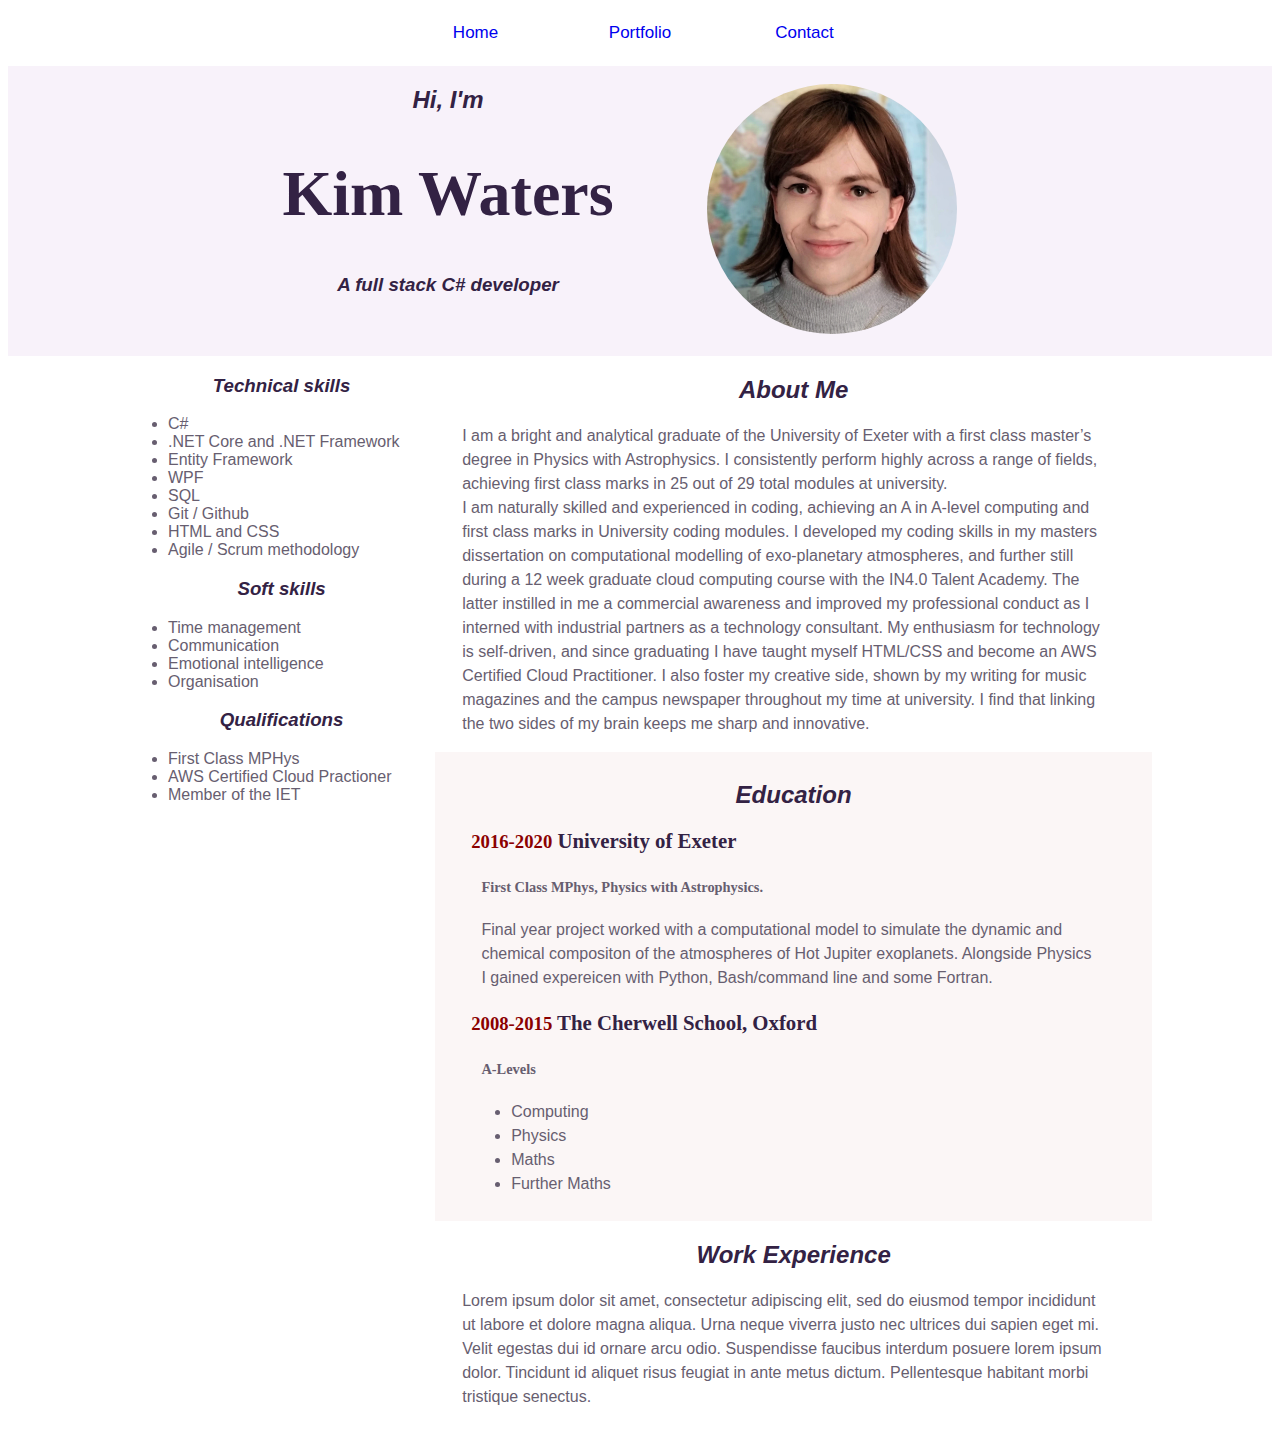
<file: index.html>
﻿<!DOCTYPE html>

<html lang="en" xmlns="http://www.w3.org/1999/xhtml">
<head>
    <meta charset="utf-8" />
    <title>Kim Waters Portfolio page</title>
    <style>
        
    </style>
    <link href="style.css" rel="stylesheet" />
</head>
<body>
    <header>
        <!--<hr />-->
        <nav id="mainNav">
            <ul>
                <li class="nav-item"><a href="index.html"><span style="display:block;">Home</span></a></li>
                <li class="nav-item"><a href="portfolio.html"><span style="display:block;">Portfolio</span></a></li>
                <li class="nav-item"><a href="contact.html"><span style="display:block;">Contact</span></a></li>
            </ul>
            
        </nav>
        <!---->
    </header>
    <div style="background-color:#f8f2fa;">
        <div class="flex-container">
            <div style="width:50%">
                <h2>Hi, I'm</h2>
                <h1>Kim Waters</h1>
                <h3>A full stack C# developer</h3>
            </div>

            <div class="image-container" style="width:50%">
                <img class="image-gallery" src="./KimWaters-SpartaProfile.jpg" />
            </div>
        </div>
    </div>
    <div class="container">
        <div style="display:flex;">
            <div style="width:30%;" class="sidebar">
                <h3>Technical skills</h3>
                <ul>
                    <li>C#</li>
                    <li>.NET Core and .NET Framework</li>
                    <li>Entity Framework</li>
                    <li>WPF</li>
                    <li>SQL</li>
                    <li>Git / Github</li>
                    <li>HTML and CSS</li>
                    <li>Agile / Scrum methodology</li>
                </ul>
                <h3>Soft skills</h3>
                <ul>
                    <li>Time management</li>
                    <li>Communication</li>
                    <li>Emotional intelligence</li>
                    <li>Organisation</li>
                </ul>
                <h3>Qualifications</h3>
                <ul>
                    <li>First Class MPHys</li>
                    <li>AWS Certified Cloud Practioner</li>
                    <li>Member of the IET</li>
                </ul>
            </div>
            <div style="width:70%">
                <h2>About Me</h2>
                <p class="text-para">
                    I am a bright and analytical graduate of the University of Exeter with a first class master’s degree in Physics with 
                    Astrophysics. I consistently perform highly across a range of fields, achieving first class marks in 25 out of 29 total 
                    modules at university.
                    <br/>
                    I am naturally skilled and experienced in coding, achieving an A in A-level computing and first class marks in University 
                    coding modules. I developed my coding skills in my masters dissertation on computational modelling of exo-planetary 
                    atmospheres, and further still during a 12 week graduate cloud computing course with the IN4.0 Talent Academy. The latter 
                    instilled in me a commercial awareness and improved my professional conduct as I interned with industrial partners as a 
                    technology consultant. My enthusiasm for technology is self-driven, and since graduating I have taught myself HTML/CSS and 
                    become an AWS Certified Cloud Practitioner. I also foster my creative side, shown by my writing for music magazines and the 
                    campus newspaper throughout my time at university. I find that linking the two sides of my brain keeps me sharp and innovative.
                </p>
                <div style="background-color:#fbf6f6; padding:1vh;">
                    <h2>Education</h2>
                    <div class="text-para">
                        <h3><span class="years">2016-2020</span> University of Exeter</h3>
                        <h4>First Class MPhys, Physics with Astrophysics.</h4>
                        <p style="margin-left: 0.8vw;">Final year project worked with a computational model to simulate the dynamic and chemical compositon of the atmospheres
                        of Hot Jupiter exoplanets. Alongside Physics I gained expereicen with Python, Bash/command line and some Fortran.</p>
                        <h3><span class="years">2008-2015</span> The Cherwell School, Oxford</h3>
                        <h4>A-Levels</h4>
                        <ul>
                            <li>Computing</li>
                            <li>Physics</li>
                            <li>Maths</li>
                            <li>Further Maths</li>
                        </ul>
                    </div>
                </div>
                
                <h2>Work Experience</h2>
                <p class="text-para">
                    Lorem ipsum dolor sit amet, consectetur adipiscing elit, sed do eiusmod tempor incididunt ut labore et dolore magna aliqua.
                    Urna neque viverra justo nec ultrices dui sapien eget mi. Velit egestas dui id ornare arcu odio.
                    Suspendisse faucibus interdum posuere lorem ipsum dolor. Tincidunt id aliquet risus feugiat in ante metus dictum.
                    Pellentesque habitant morbi tristique senectus.
                </p>
            </div>
        </div>
        
    </div>
    <script src="commonscripts.js"></script>
</body>
</html>
</file>
<file: style.css>
﻿body {
    /*background-color: #4D4C60;*/

}
.header {
    background-color: #f1f1f1;
    padding: 30px;
    text-align: center;
}
.container {
    width: 80vw;
    max-width: 1200px;
    /* equal left and right margins */
    margin: auto;
    /*background-color: #FADCDC;*/
    border-radius: 10px;
    
    /* leave some space at the top : 7% of viewport height */
    /*margin-top: 7vh;*/
    /* remove this once happy with the initial layout */
    /*background-color:red;*/
}
.flex-container {
    display: flex;
    width: 60vw;
    margin:auto;
    max-width:800px;
}
.italic-text {
    font-size: 4em;
    font-style: italic;
    font-family: 'Brush Script MT';
}

html {
    font-family: Arial, Arial, Helvetica, sans-serif
}

h1, h2, h3 {
    text-align: center;
    color: #324;
}
h1 {
    font-family: Georgia, 'Times New Roman', Times, serif;
    font-size:4em;
}
h2, h3 {
    font-style: italic;
}
.text-para h3 {
    text-align:left;
    font-style:normal;
    font-family: Georgia, 'Times New Roman', Times, serif;
    font-weight: bold;
    font-size: 1.3em;
}
h4 {
    margin-left: 0.8vw;
    font-family: Georgia, 'Times New Roman', Times, serif;
    font-size:0.9em;
}
.years {
    font-size: 0.9em;
    font-weight:900;
    color:darkred;
}
a{
    text-decoration:none;
    width:100%;
}
.image-container {
    text-align: center;
}

.image-gallery {
    width: 250px;
    height: 250px;
    margin: 2vmin 2vmin;
    border-radius: 250px;
}
nav#mainNav {
    border-radius: 10px;
    background-color:white;
}

.nav-item {
    list-style-type: none;
    display: inline-block;
    width: 10vw;
    padding: 14px 16px;
    text-decoration: none;
    font-size: 17px;
}
nav ul {
    border-radius: 10px;
    display: block;
    text-align: center;
    padding: 0.1vh 0 1vh 0;
    color: #879;
    /* background-color: #D691A0;*/
    width: 80vw;
    margin: auto;
}

nav li {
    font-size:110%;
    font-family:'Lucida Sans', 'Lucida Sans Regular', 'Lucida Grande', 'Lucida Sans Unicode', Geneva, Verdana, sans-serif;
    
    list-style: none;
    display: inline-block;
    width: 25%;
    text-align: center;
    height:100%;
}

li:hover {
    text-decoration: none;
    background-color: #f8f2fa;
    
}

.text-para {
    padding-left: 3vh;
    padding-right: 5vh;
    line-height: 1.5em;
    color: #675e70;
}
.collapsible {
    margin:auto;
    background-color: #97a;
    color: white;
    cursor: pointer;
    padding: 14px;
    width: 100%;
    border: none;
    text-align: left;
    outline: none;
    font-size: 2em;
}

.active, .collapsible:hover {
    background-color: #758;
}

.content {
    padding: 0 18px;
    display: none;
    overflow: hidden;
    background-color: #f1ecf5;
}
.collapsible-image {
    width: 40%;
    margin: 1.2vh;
    display: block;
    border-radius: 25px;
}
.collapsible-preview {
    width: 10%;
    margin: 1.2vh;
    display: block;
    border-radius: 25px;
}
.sticky {
    position: fixed;
    top: 0;
    width: 100%;
}
.sticky + .content {
    padding-top: 60px;
}
.expando{
    font-weight:600;
    font-size:3em;
    padding:40px;
}
.sidebar ul {
    color:#675e70}
</file>
